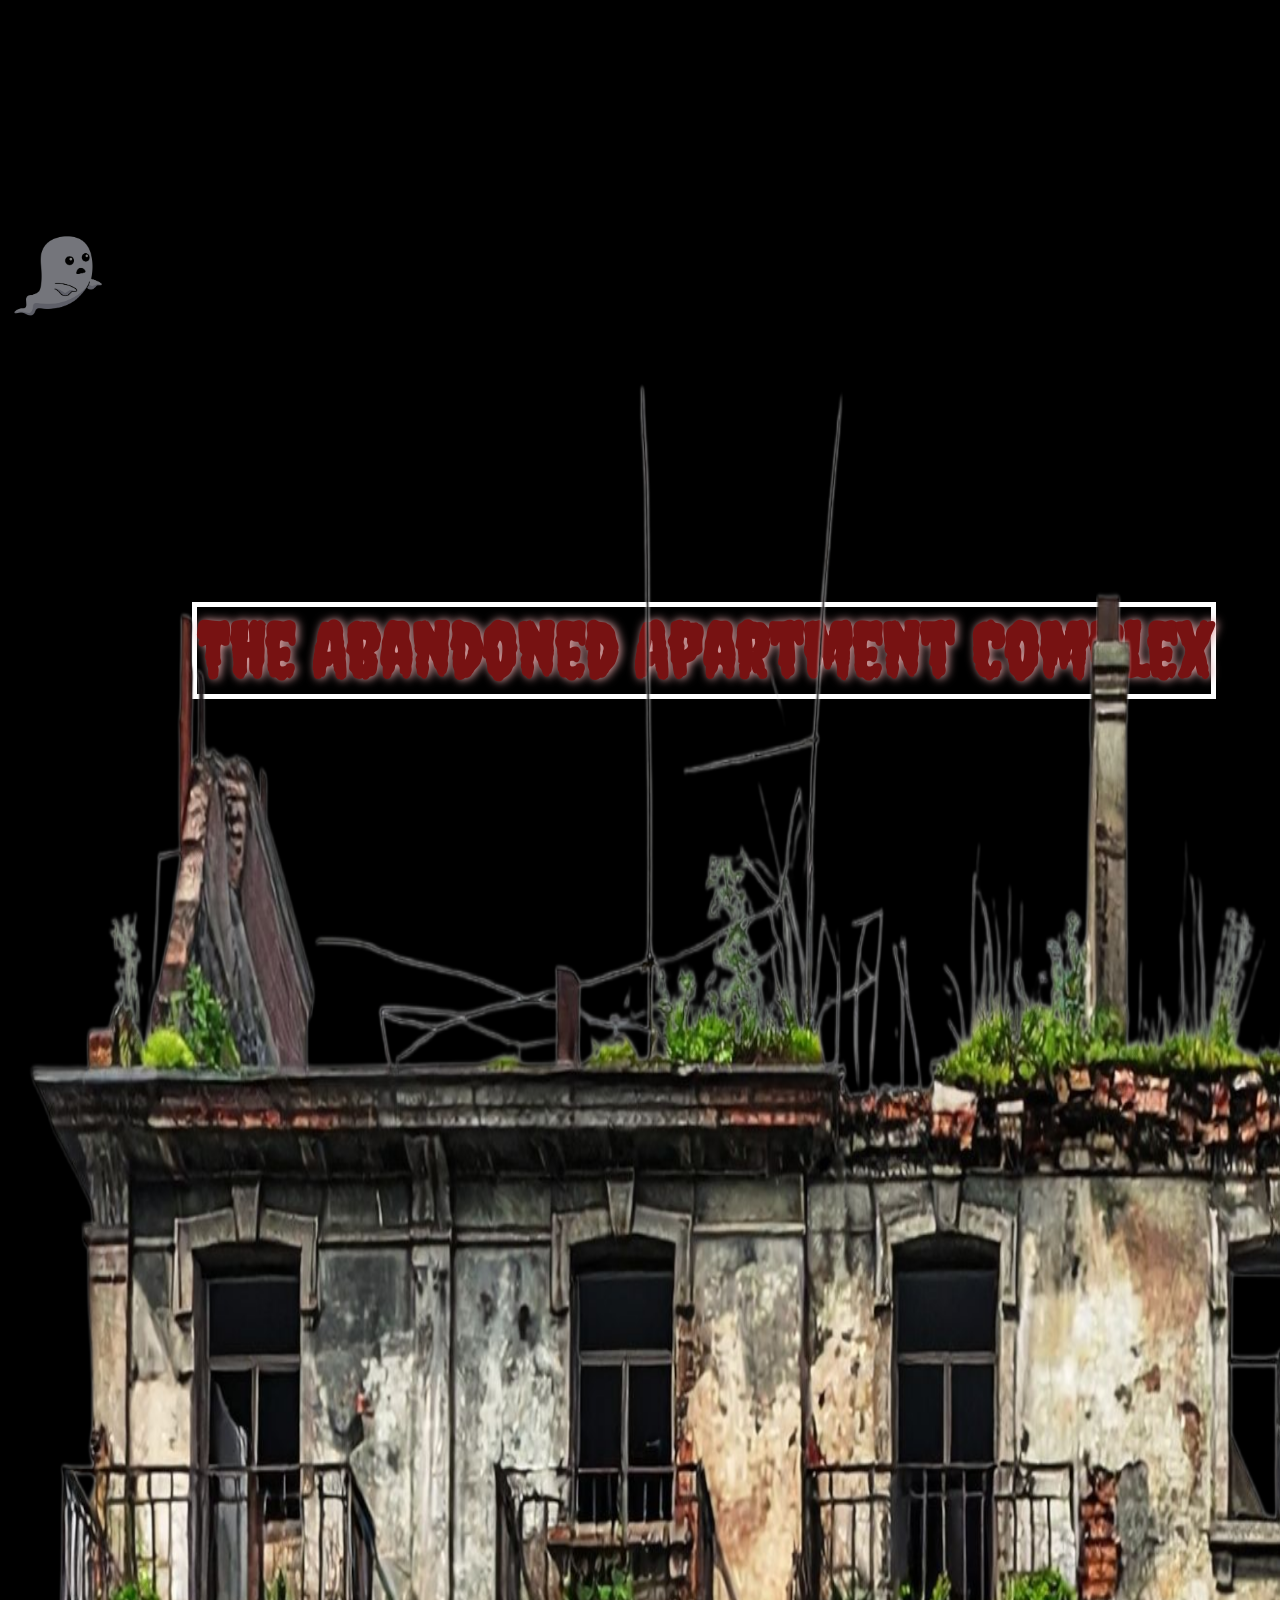
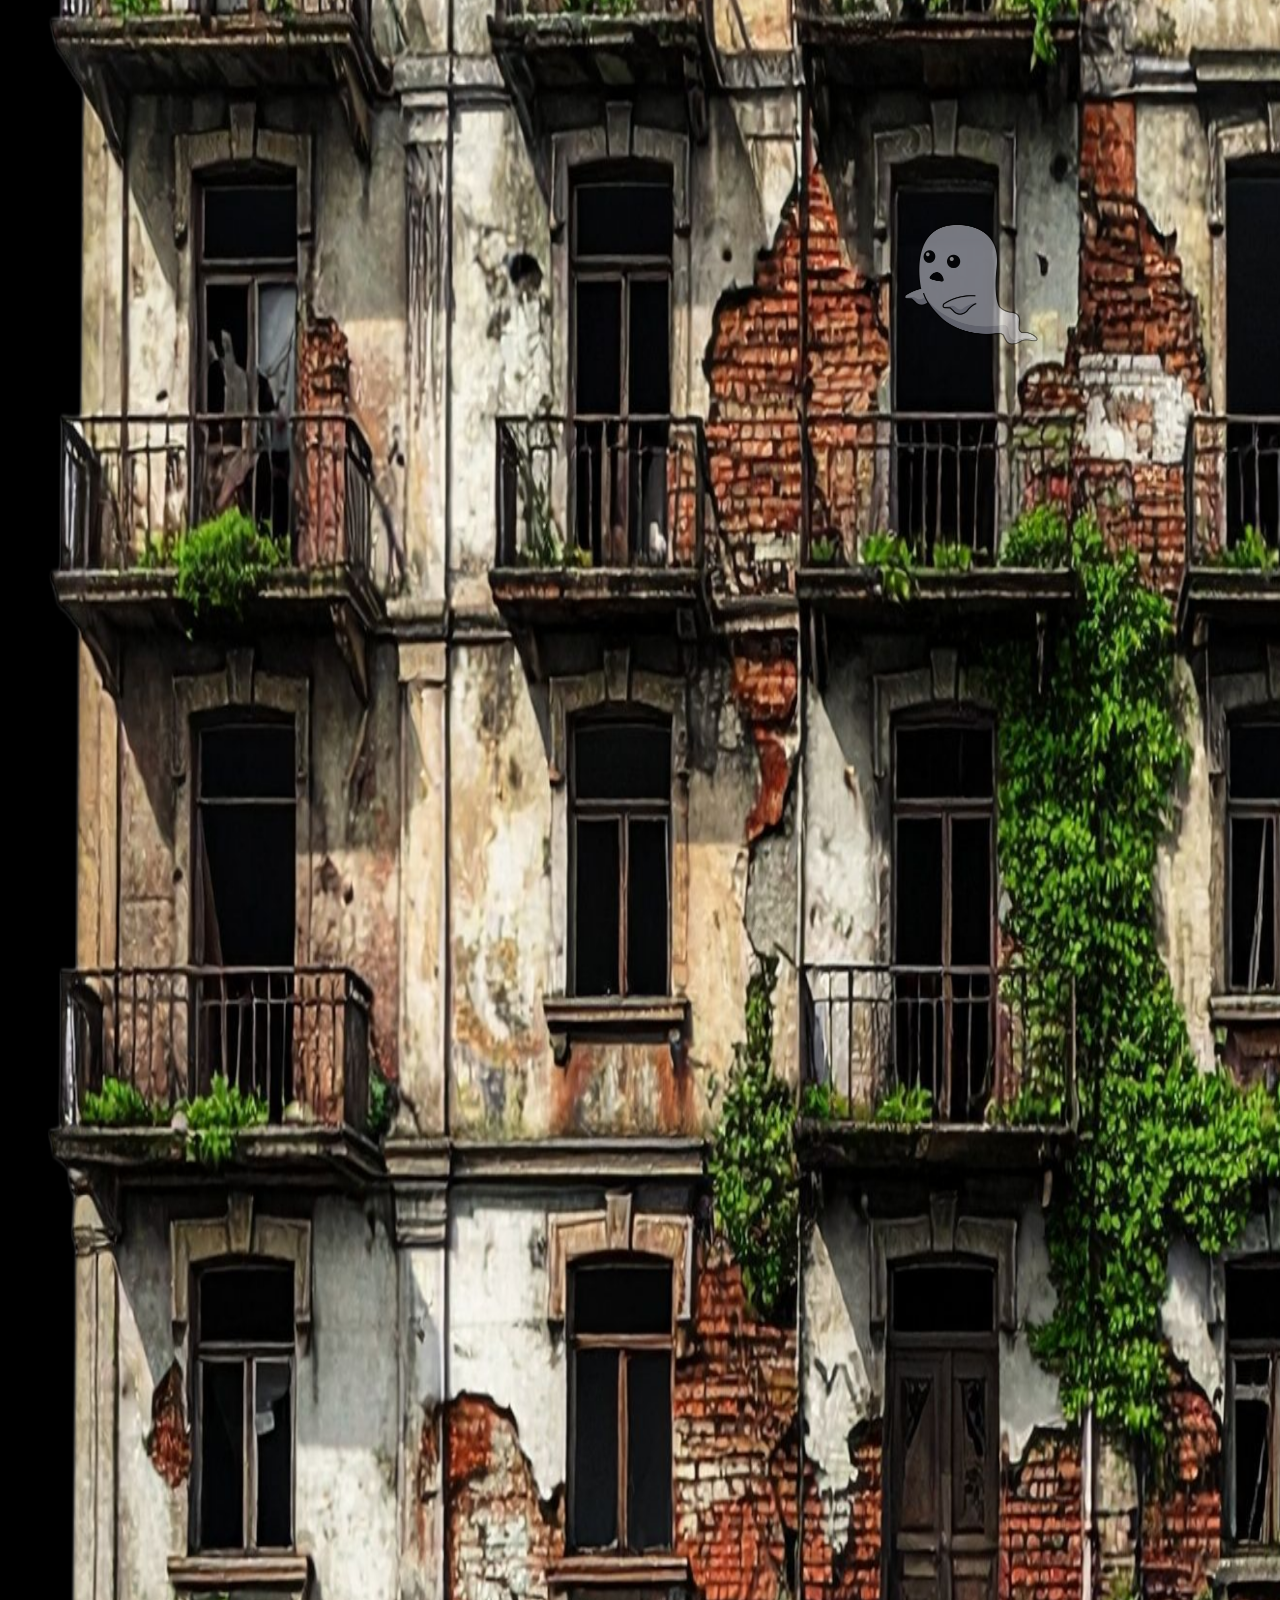
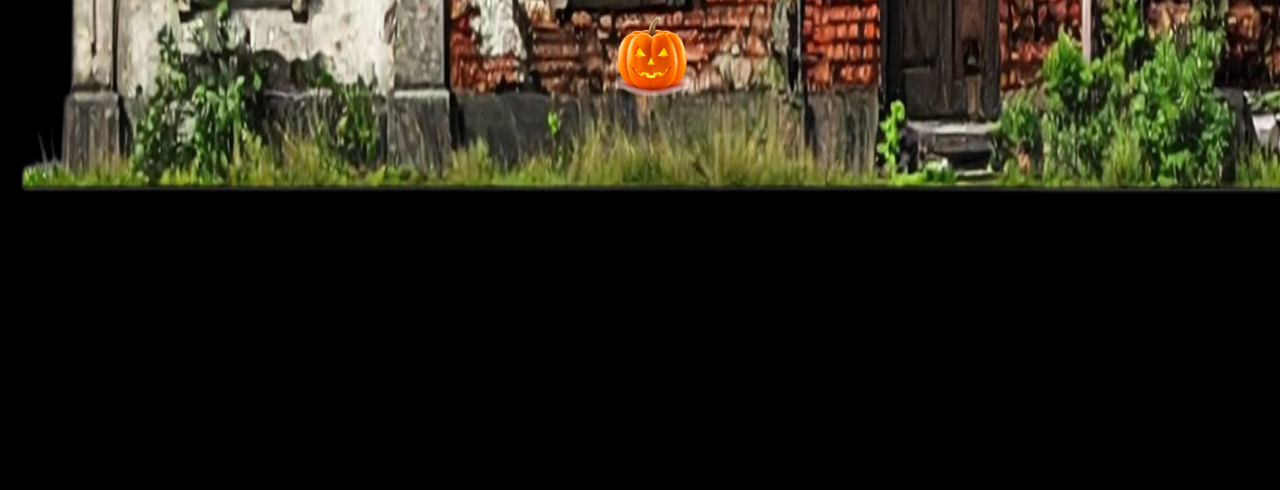
<file: index.html>
<!DOCTYPE html>
<html lang="en">
<head>
    <meta charset="UTF-8">
    <meta name="viewport" content="width=device-width, initial-scale=1.0">
    <title>Interactive Discovery</title>
    <link rel="stylesheet" href="style.css">
</head>

<body>

    <audio loop autoplay>
        <source src="music/creepyMusic.mp3" type="audio/mpeg">
        Your browser does not support the audio element.
    </audio>

    <section id="beginning">


        <h1 class="titleText">The Abandoned Apartment Complex</h1>

        <img id="ghost1" src="images/ghost1.png">

        <p id="ghost1Talk">Come inside...</p>

    </section>

    <section id="ghostDrop">

        <img id="ghost2" src="images/ghost1.png">

        <p id="ghost2Talk">Come inside...</p>

        <img id="pumpkin1" src="images/pumpkin1.png">

        <p id="pumpkinTalk">Come inside...</p>

    </section>

    <img id="building" src="images/apartment.png">



    <script src="script.js"></script> 
</body>
</html>
</file>
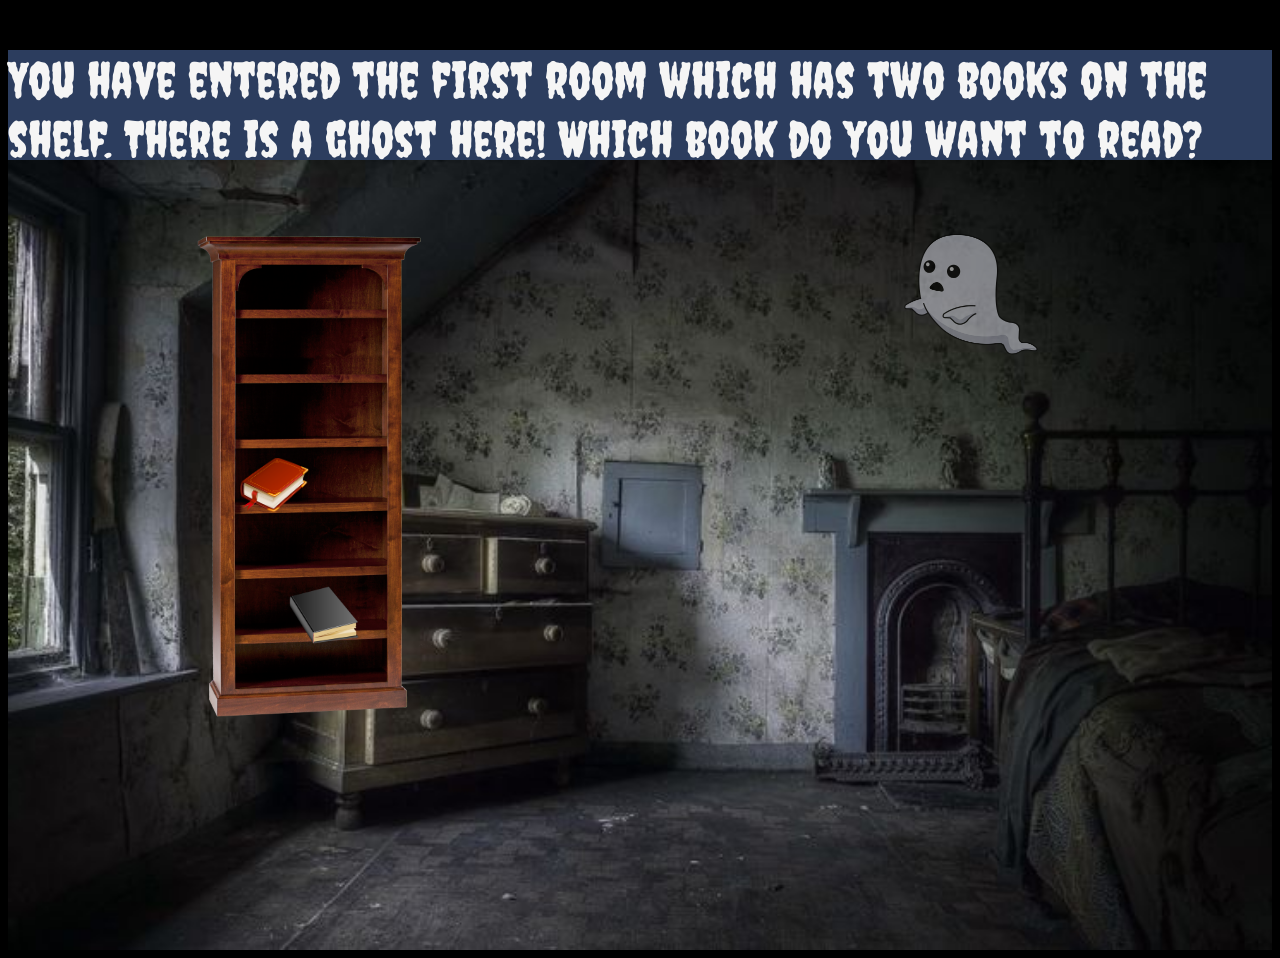
<file: index2.html>
<!DOCTYPE html>
<html lang="en">
<head>
    <meta charset="UTF-8">
    <meta name="viewport" content="width=device-width, initial-scale=1.0">
    <title>Interactive Discovery</title>
    <link rel="stylesheet" href="style.css">
</head>

<body>

    <section id="entranceRoom">

    <audio loop autoplay>
        <source src="music/creepyMusic.mp3" type="audio/mpeg">
        Your browser does not support the audio element.
    </audio>

    
    <div id="ghostDrop2">
        <p id="room2Title">You have entered the first room which has two books on the shelf. There is a ghost here! Which book do you want to read?</p>
        <img id="ghost2" src="images/ghost1.png">
    </div>
    
    <div class="shelf">
        <img id="shelf" src="images/bookcase1.png">
        <img id="book1" src="images/book2.png">
        <img id="book2" src="images/book3.png">
    </div>

    </section>
    
    <script src="script2.js"></script> 
</body>
</html>
</file>
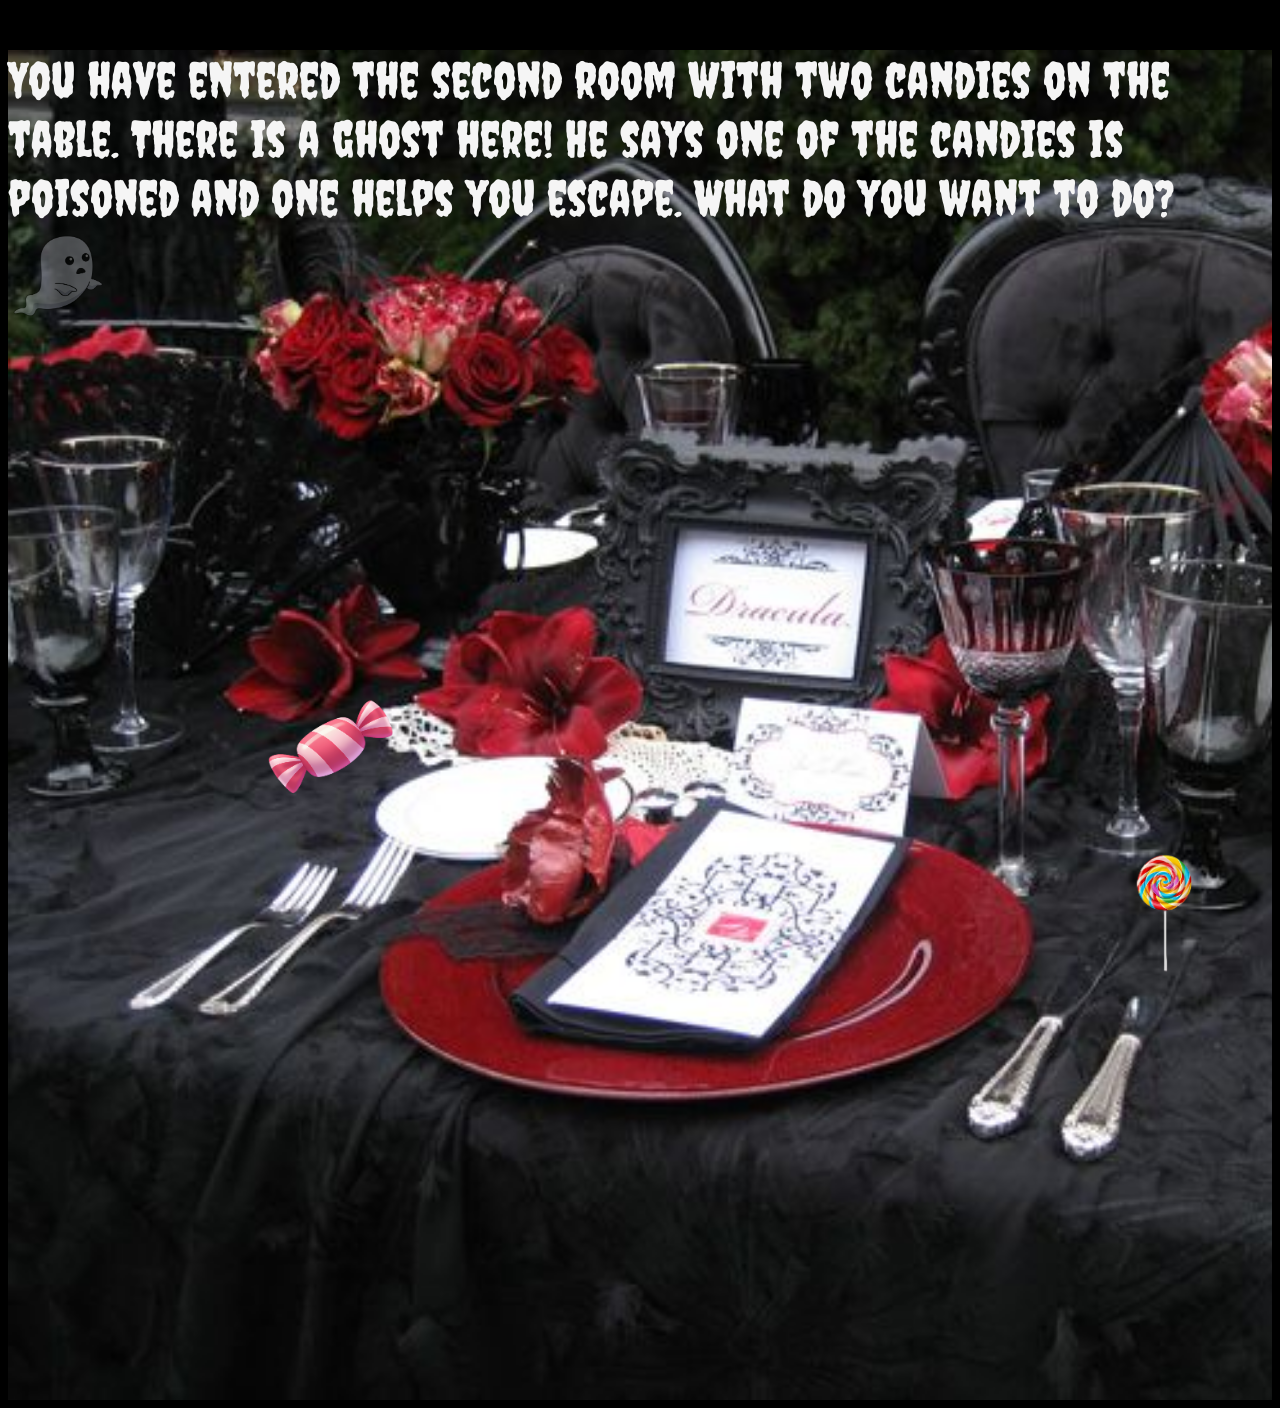
<file: index3.html>
<!DOCTYPE html>
<html lang="en">
<head>
    <meta charset="UTF-8">
    <meta name="viewport" content="width=device-width, initial-scale=1.0">
    <title>Interactive Discovery</title>
    <link rel="stylesheet" href="style.css">
</head>

<body>

    <section id="hauntedDining">

    <audio loop autoplay>
        <source src="music/creepyMusic.mp3" type="audio/mpeg">
        Your browser does not support the audio element.
    </audio>

    <div class="game-room">
        <img id="ghost8" src="images/ghost1.png">
        <p id="room3Title">You have entered the second room with two candies on the table. There is a ghost here! He says one of the candies is poisoned and one helps you escape. What do you want to do?</p>
    </div>

    <p id="ghost2Text">Dracula gets mad when people touch his candy</p>

    <img id="candy1" src="images/candy.png">
    <img id="candy2" src="images/lollipop.png">


    </section>

    <script src="script3.js"></script> 
</body>
</html>
</file>
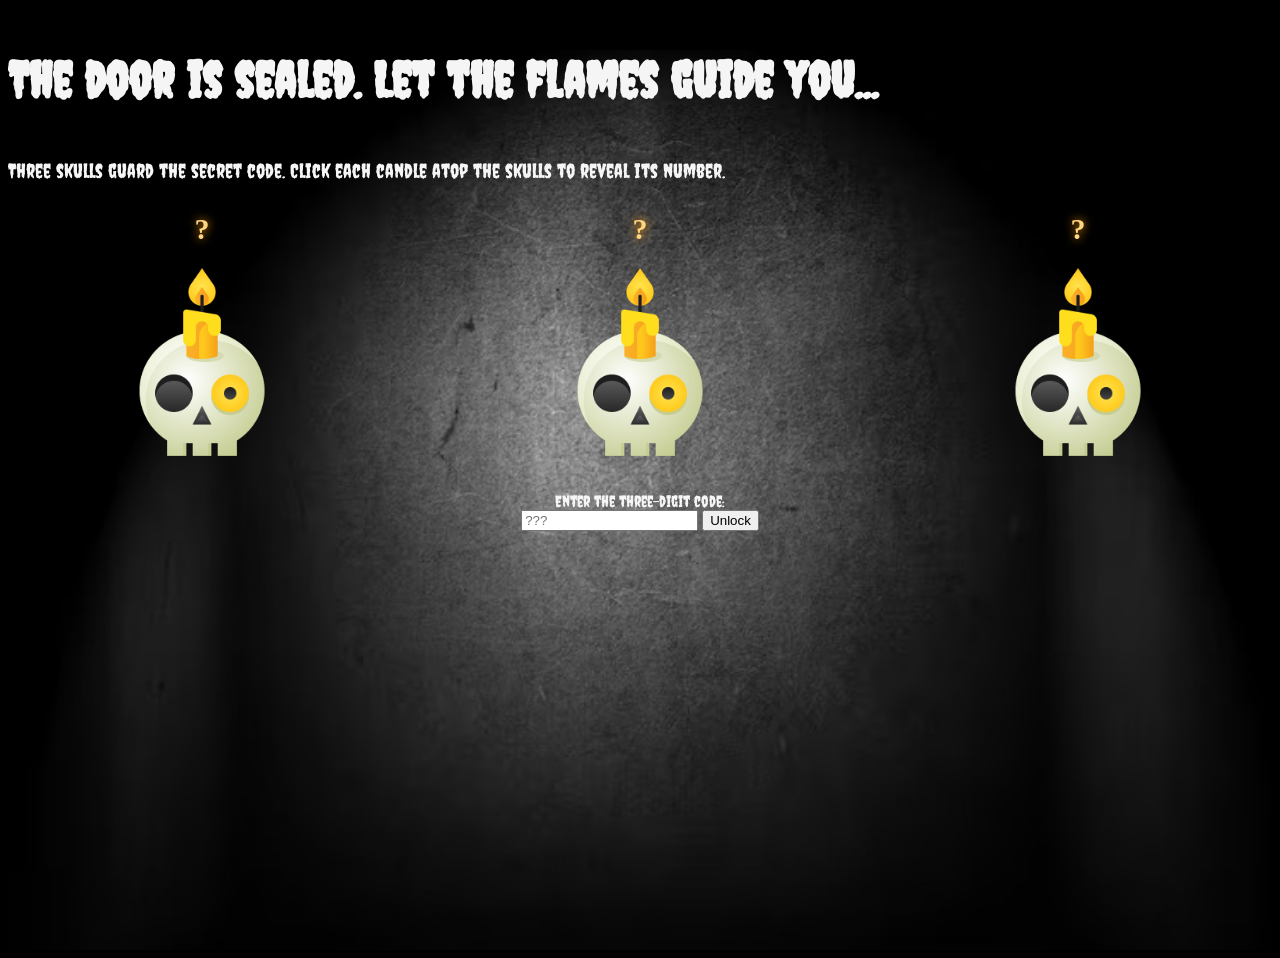
<file: index4.html>
<!DOCTYPE html>
<html lang="en">

<head>
    <meta charset="UTF-8">
    <meta name="viewport" content="width=device-width, initial-scale=1.0">
    <title>Interactive Discovery</title>
    <link rel="stylesheet" href="style.css">
</head>

<body>
    <section id="room4">
        <audio loop autoplay>
            <source src="music/creepyMusic.mp3" type="audio/mpeg">
            Your browser does not support the audio element.
        </audio>

        <section>
            <h1 id="room4Title">
                The door is sealed. Let the flames guide you...
            </h1>

            <p id="room4Instructions">
                Three skulls guard the secret code. Click each candle atop the skulls to reveal its number.
            </p>

            <div id="candles">
                <div class="candle">
                    <p id="hint1">?</p>
                    <img id="candle1" class="candleImage" src="images/skull-candle.png" alt="First candle">
                </div>

                <div class="candle">
                    <p id="hint2">?</p>
                    <img id="candle2" class="candleImage" src="images/skull-candle.png" alt="Second candle">
                </div>

                <div class="candle">
                    <p id="hint3">?</p>
                    <img id="candle3" class="candleImage" src="images/skull-candle.png" alt="Third candle">
                </div>
            </div>

            <div id="codeSection">
                <label for="codeInput">Enter the three-digit code:</label>

                <div id="codeEntry">
                    <input type="text" id="codeInput" maxlength="3" inputmode="numeric" placeholder="???"
                        autocomplete="off">

                    <button id="unlockButton">Unlock</button>
                </div>

                <p id="message"></p>
            </div>

            <div id="exit" class="hidden">
                <p>The lock clicks open. A hidden passage appears...</p>
                <a href="index8.html">
                    <img src="images/key.png" alt="Key to the next room" id="exitKey">
                </a>
            </div>
        </section>

        <script src="script4.js"></script>
</body>

</html>
</file>
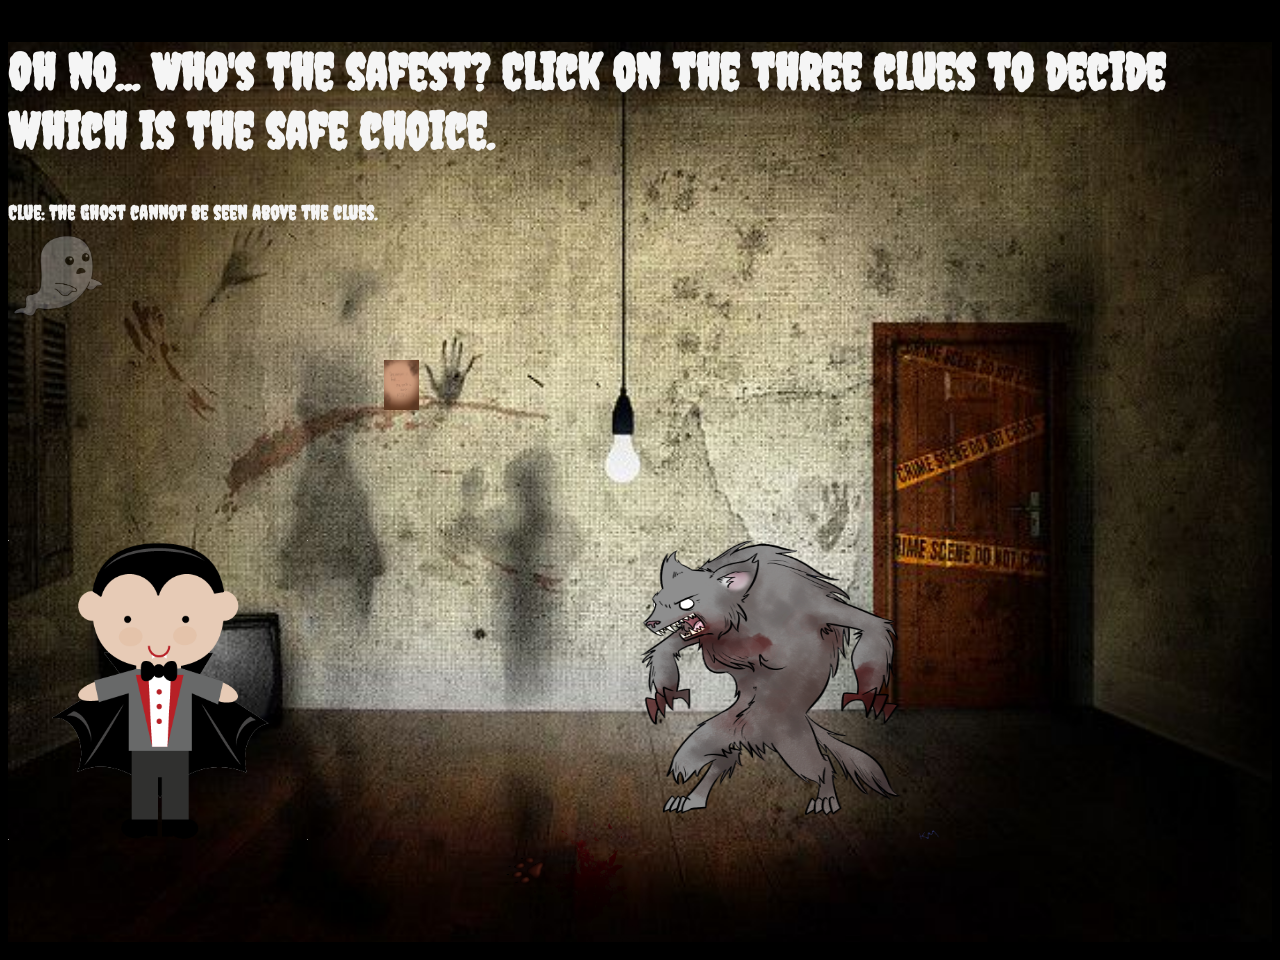
<file: index5.html>
<!DOCTYPE html>
<html lang="en">
<head>
    <meta charset="UTF-8">
    <meta name="viewport" content="width=device-width, initial-scale=1.0">
    <title>Interactive Discovery</title>
    <link rel="stylesheet" href="style.css">
</head>

<body>

    <audio loop autoplay>
        <source src="music/creepyMusic.mp3" type="audio/mpeg">
        Your browser does not support the audio element.
    </audio>

    <audio loop autoplay>
        <source src="music/snarl.mp3" type="audio/mpeg">
        Your browser does not support the audio element.
    </audio>

    <section id="roomWindow1">

    <h1 id="room5Title">Oh no... Who's the safest? Click on the three clues to decide which is the safe choice.</h1>
    <h1 id="room5Subtitle">Clue: The ghost cannot be seen above the clues. </h1>

    <img id="ghost3" src="images/ghost1.png">

    <img id="vampire" src="images/vampire.png">
    <img id="werewolf" src="images/werewolf.png">
    <img id="wallPaper" src="images/Page.jpg">

    <button id="vampButton">Vampire</button>
    <button id="wolfButton">Werewolf</button>

    <img id="blood" src="images/blood1.png">
    <img id="tracks" src="images/wolfFoot.png">

    </section>

    <script src="script5.js"></script> 
</body>
</html>
</file>
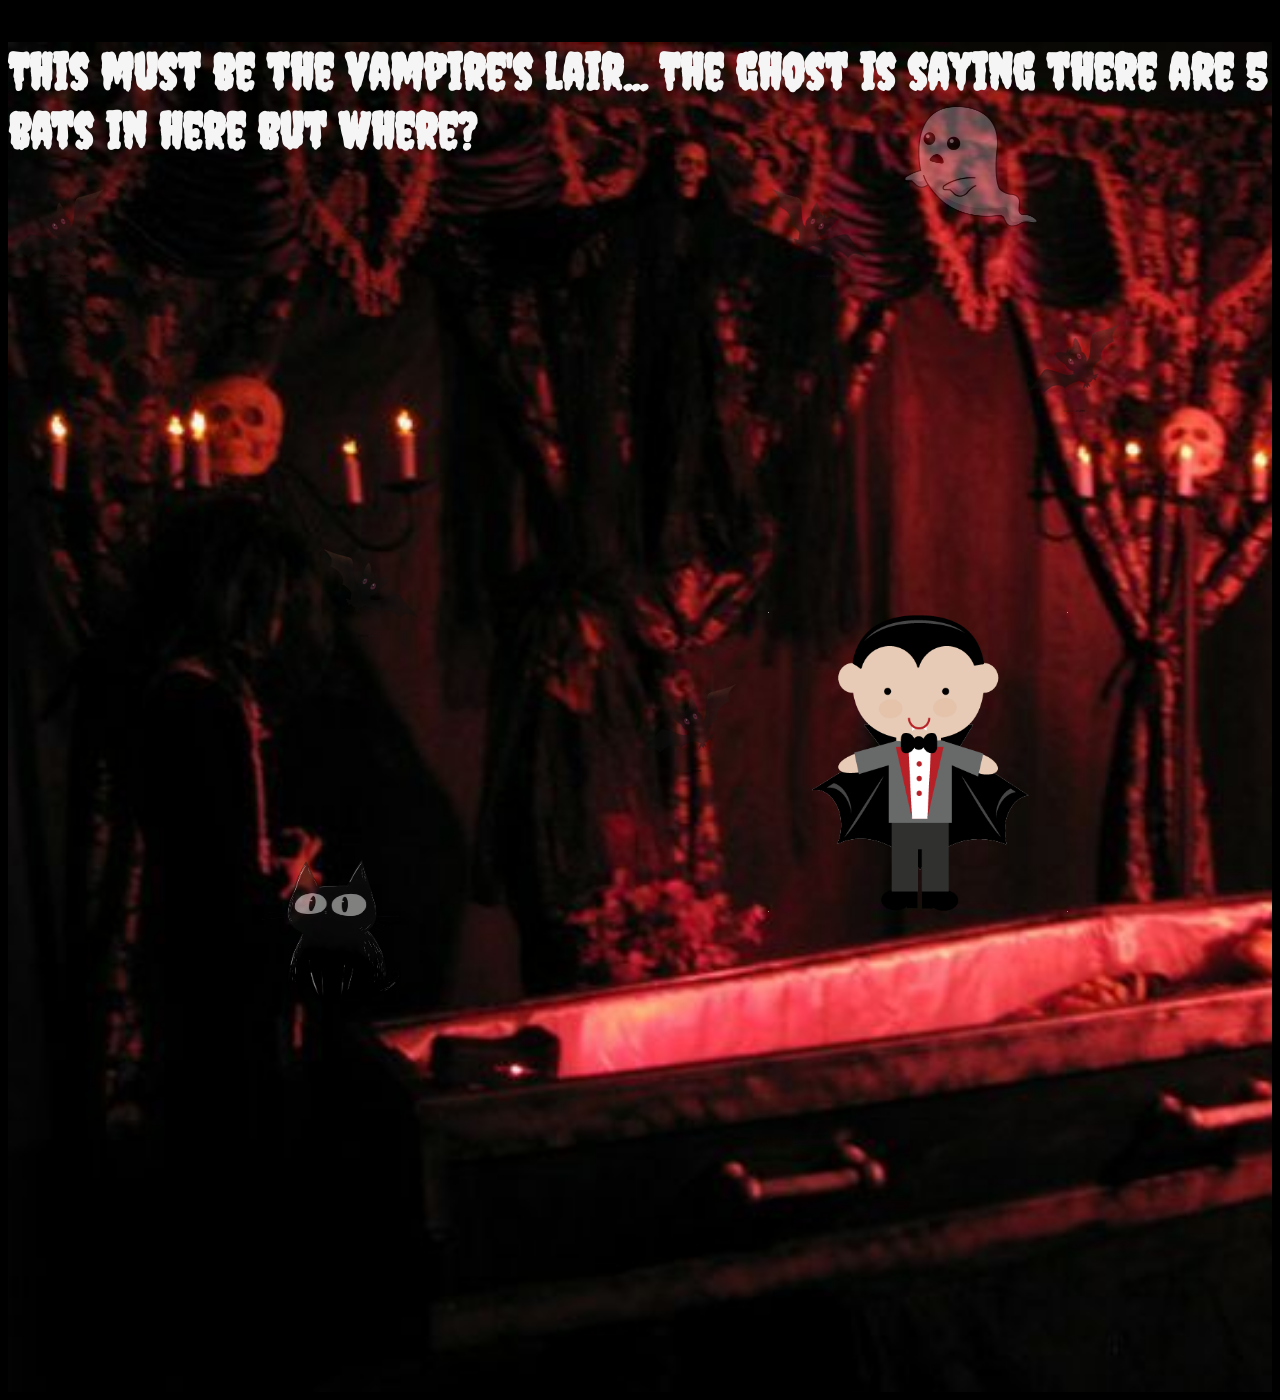
<file: index6.html>
<!DOCTYPE html>
<html lang="en">

<head>
    <meta charset="UTF-8">
    <meta name="viewport" content="width=device-width, initial-scale=1.0">
    <title>Interactive Discovery</title>
    <link rel="stylesheet" href="style.css">
</head>

<body>

    <section id="vampireRoom">

        <audio loop autoplay>
            <source src="music/creepyMusic.mp3" type="audio/mpeg">
            Your browser does not support the audio element.
        </audio>

         <audio loop autoplay>
            <source src="music/batChirp.mp3" type="audio/mpeg">
            Your browser does not support the audio element.
        </audio>


        <h1 id="room2Title">This must be the vampire's lair... The ghost is saying there are 5 bats in here but where?</h1>

        <img id="bat1" src="images/bat.png">
        <img id="bat2" src="images/bat.png">
        <img id="bat3" src="images/bat.png">
        <img id="bat4" src="images/bat.png">
        <img id="bat5" src="images/bat.png">

        <h1 id="room1Quote">I will only let you out if you find my bats!!! Do not touch Albert, the cat, he's sensitive!!!</h1>

        <img id="vampire2" src="images/vampire.png">

        <img id="catAlbert" src="images/blackCat.png">

        <img id="ghost5" src="images/ghost1.png">

    </section>

    <script src="script6.js"></script>
</body>

</html>
</file>
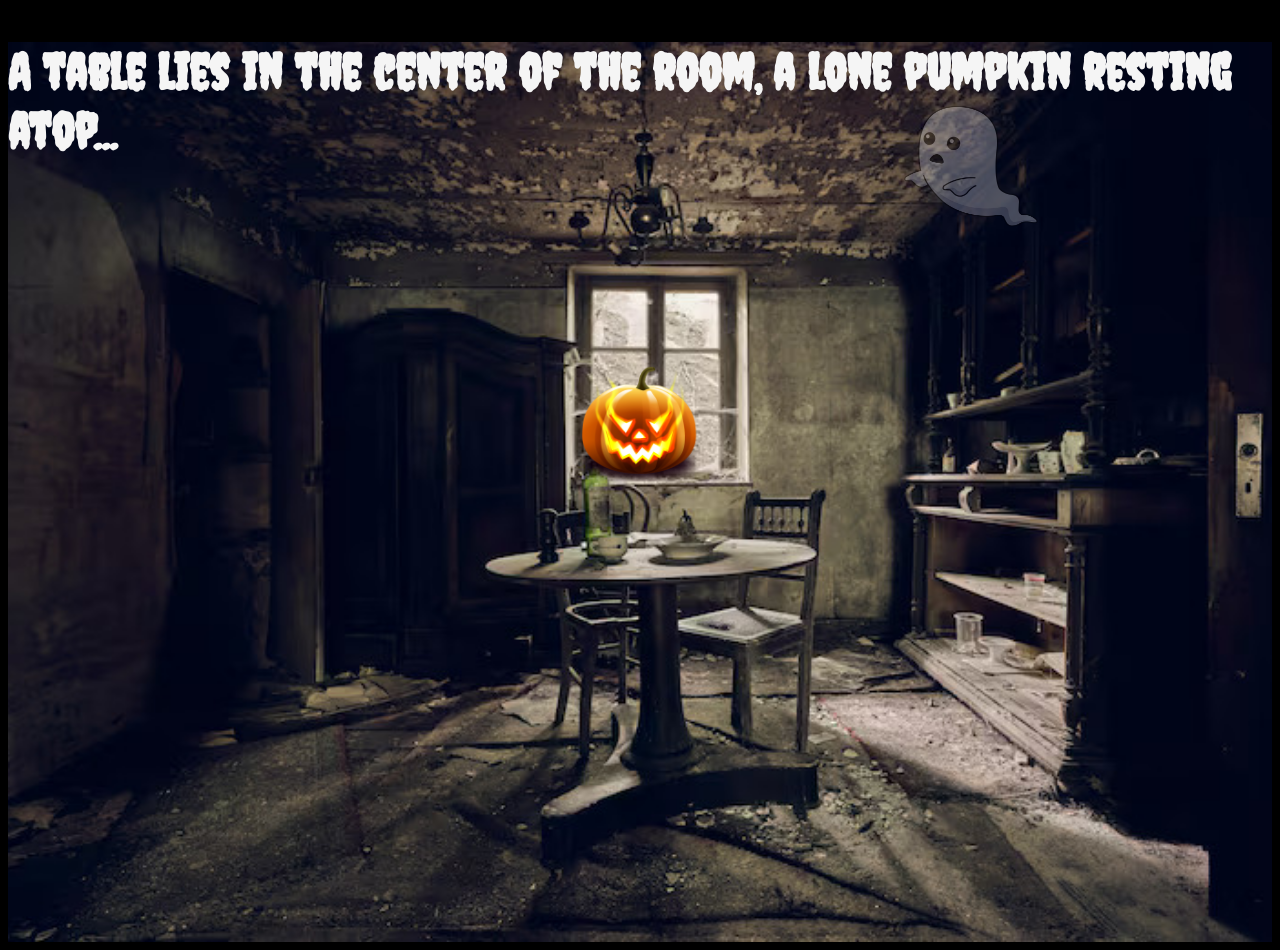
<file: index7.html>
<!DOCTYPE html>
<html lang="en">

<head>
    <meta charset="UTF-8">
    <meta name="viewport" content="width=device-width, initial-scale=1.0">
    <title>Interactive Discovery</title>
    <link rel="stylesheet" href="style.css">
</head>

<body>
    <audio loop autoplay>
        <source src="music/creepyMusic.mp3" type="audio/mpeg">
        Your browser does not support the audio element.
    </audio>
    <section id="room7">
        <h1 id="room7Title">A table lies in the center of the room, a lone pumpkin resting atop...</h1>

        <img id="ghost6" src="images/ghost1.png">

        <div id="puzzle" class="hidden">
            <h2>Click the items to change their appearance. Make them all match to proceed!</h2>
            <img id="witch-hat" src="images/puzzleImg1.png">
            <img id="doll" src="images/puzzleImg2.png">
            <img id="mirror" src="images/puzzleImg3.png">
        </div>

        <div id="keyContainer" class="hidden">
            <a href="index8.html">
                <img id="key" src="images/key.png" alt="Key to the next room">
            </a>
            <h2>You've found the key! Click it to proceed...</h2>
        </div>

        <br><br><br><br><br><br><br><br><br>
        <img id="pumpkin2" src="images/pumpkin2.png">
    </section>

    <script src="script7.js"></script>
</body>

</html>
</file>
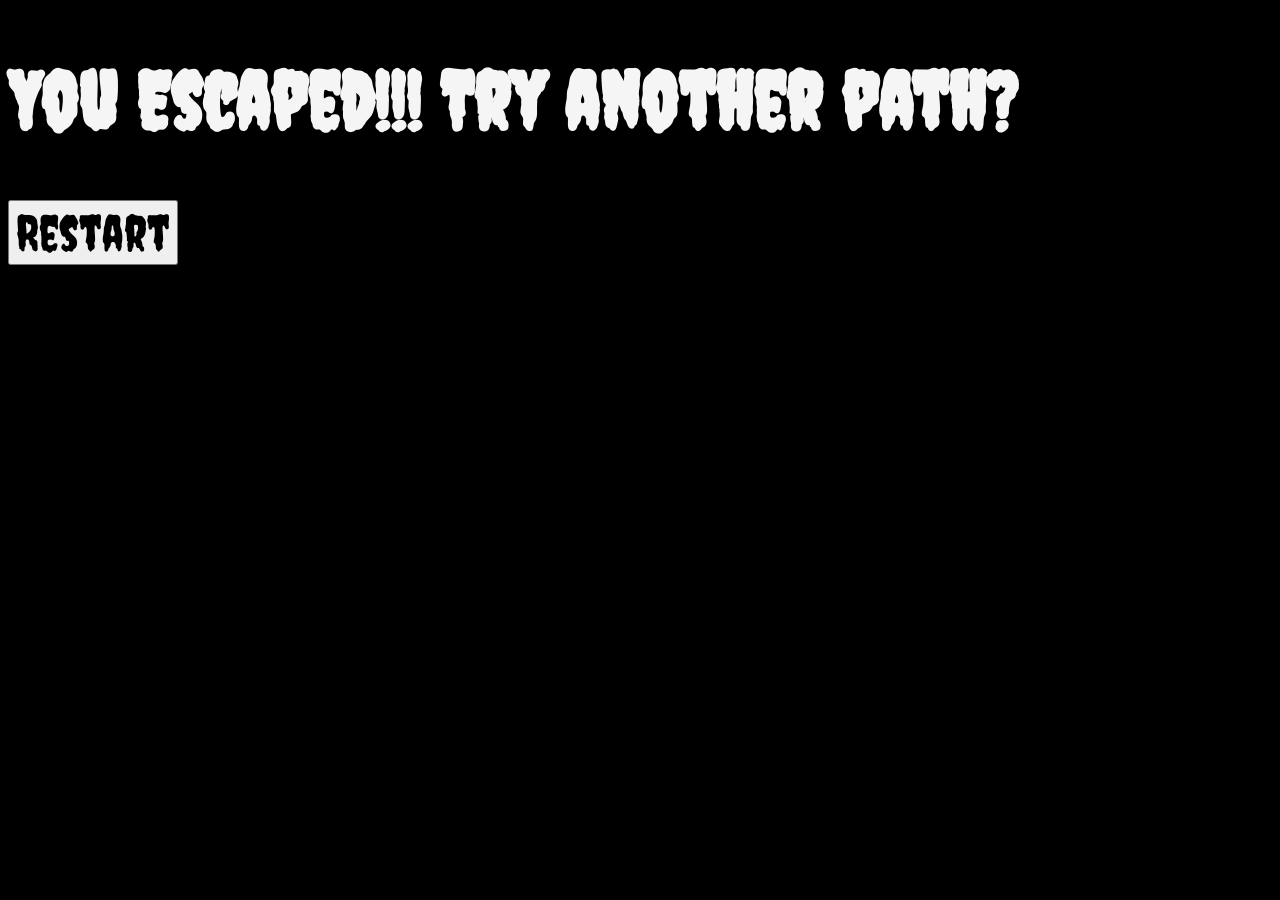
<file: index8.html>
<!DOCTYPE html>
<html lang="en">

<head>
    <meta charset="UTF-8">
    <meta name="viewport" content="width=device-width, initial-scale=1.0">
    <title>Interactive Discovery</title>
    <link rel="stylesheet" href="style.css">
</head>

<body>
    <audio loop autoplay>
        <source src="music/creepyMusic.mp3" type="audio/mpeg">
        Your browser does not support the audio element.
    </audio>

    <h1 id="escapeMessage">You Escaped!!! Try another path?</h1>
    <button id="restartButton1">Restart</button>

    <script src="script8.js"></script>

</body>

</html>
</file>
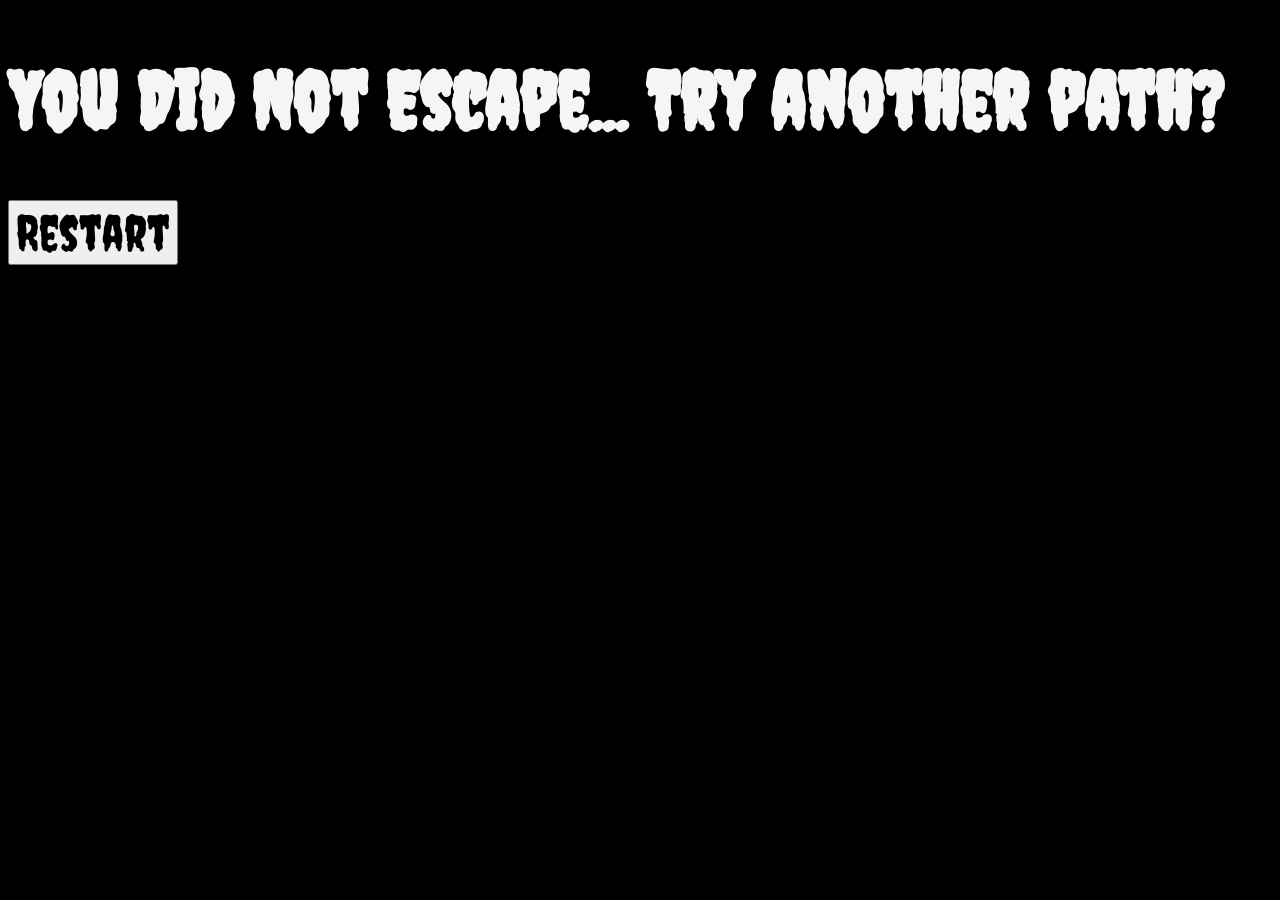
<file: index9.html>
<!DOCTYPE html>
<html lang="en">

<head>
    <meta charset="UTF-8">
    <meta name="viewport" content="width=device-width, initial-scale=1.0">
    <title>Interactive Discovery</title>
    <link rel="stylesheet" href="style.css">
</head>

<body>
    <audio loop autoplay>
        <source src="music/creepyMusic.mp3" type="audio/mpeg">
        Your browser does not support the audio element.
    </audio>

    <h1 id="gameOverMessage">You Did Not Escape... Try another path?</h1>
    <button id="restartButton2">Restart</button>

    <script src="script9.js"></script>

</body>

</html>
</file>
<file: style.css>
body {
    background-color: black;
}

#beginning {
    height: 200vh;
    background-color: black;
}

#building {
    display: block;
    position: absolute;
    left: -3%;
    top: 10%;
    height: 400vh;
    width: 220vh;
    margin: 0;
}

@font-face {
    font-family: 'Spooky';
    src: url('font/Creepster-Regular.ttf') format('truetype');
    font-weight: normal;
    font-style: normal;
}

.titleText {
    display: flex;
    position: fixed;
    text-align: center;
    align-items: center;
    justify-content: center;
    left: 15%;
    top: 60%;
    color: rgb(119, 18, 18);
    font-size: 75px;
    border: 5px solid white;
    font-family: 'Spooky';
    text-shadow: #e3a5a7 2px 0 10px;
    animation: titleText1 0.75s ease-in-out alternate infinite;
}

#ghost1 {
    display: flex;
    position: sticky;
    height: 100px;
    width: 100px;
    top: 25%;
    z-index: 2;
    opacity: 0.5;
    transform: scaleX(-1);
    transition: transform 0.5s ease;
}

#ghost2 {
    display: flex;
    position: sticky;
    height: 150px;
    width: 150px;
    top: 10%;
    left: 70%;
    z-index: 2;
    opacity: 0.5;
    transition: transform 0.5s ease;
}

#ghost2:hover {
    opacity: 0.5;
}

#ghost3 {
    display: flex;
    position: fixed;
    height: 100px;
    width: 100px;
    top: 25%;
    z-index: 2;
    opacity: 0.3;
    transform: scaleX(-1);
    transition: 0.1s ease;
    pointer-events: none;
    
}

#ghost8 {
    display: flex;
    position: fixed;
    height: 100px;
    width: 100px;
    top: 25%;
    z-index: 2;
    opacity: 0.3;
    transform: scaleX(-1);
    transition: 0.1s ease;
    z-index: 2;
    
}

#ghost3:hover {
    opacity: 0.5;
}

#ghost4 {
    display: flex;
    position: absolute;
    height: 150px;
    width: 150px;
    top: 10%;
    left: 70%;
    z-index: 2;
    opacity: 0.3;
    transition: transform 0.5s ease;
}

#ghost5 {
    display: flex;
    position: fixed;
    height: 150px;
    width: 150px;
    top: 10%;
    left: 70%;
    z-index: 2;
    opacity: 0.3;
    transition: 0.1s ease;
    z-index: 2;
    pointer-events: none;
}

#ghost5:hover {
    opacity: 0.5;
}

#ghost6 {
    display: flex;
    position: absolute;
    height: 150px;
    width: 150px;
    top: 10%;
    left: 70%;
    z-index: 2;
    opacity: 0.3;
    transition: transform 0.5s ease;
    pointer-events: none;
}

#ghost4:hover {
    opacity: 0.5;
}

#ghost1:hover {
    transform: translateX(50px) scaleX(-1);
    opacity: 0.2;
}

#ghost2:hover {
    transform: translateX(-75px) translateY(50px);
    opacity: 0.2;
}

#ghostDrop {
    height: 90vh;
}

#pumpkin1 {
    display: flex;
    position: absolute;
    height: 100px;
    width: 100px;
    top: 356vh;
    left: 47%;
    z-index: 1;
    transition: transform 0.5s ease;
}

#pumpkin2 {
    display: block;
    width: 120px;
    height: auto;
    margin: 0 auto;
    cursor: pointer;
}

#pumpkinTalk {
    display: flex;
    position: absolute;
    top: 350vh;
    left: 47%;
    z-index: 1;
    color: white;
    font-size: 20px;
    font-family: 'Spooky';
    opacity: 0;
    transition: 0.5s ease;
}

#ghost1Talk {
    display: flex;
    position: absolute;
    top: 190vh;
    left: 8%;
    z-index: 1;
    color: white;
    font-size: 20px;
    font-family: 'Spooky';
    opacity: 0;
    transition: 0.5s ease;
}

#ghost2Talk {
    display: flex;
    position: absolute;
    top: 260vh;
    left: 65%;
    z-index: 2;
    color: white;
    font-size: 20px;
    font-family: 'Spooky';
    transition: 0.5s ease;
    opacity: 0;
}

#pumpkin1:hover {
    transform: translateY(50px) rotate(80deg);
}

#pumpkinTalk:hover {
    opacity: 1;
}

#ghost1Talk:hover {
    opacity: 1;
}

#ghost2Talk:hover {
    opacity: 1;
}

#keyContainer {
    text-align: center;
    margin-top: 25px;
    font-family: 'Spooky';
    color: whitesmoke;
}

#key {
    width: 100px;
    height: auto;
    cursor: pointer;
    transition: transform 0.2s ease;
}

#key:hover {
    transform: scale(1.15);
}

#candles {
    display: flex;
    flex-direction: row;
    justify-content: center;
    align-items: flex-start;
    gap: 50px;
    width: 100%;
    margin: 30px auto;
}

.candle {
    display: flex;
    flex-direction: column;
    align-items: center;
    width: 500px;
}

#hint1,
#hint2,
#hint3 {
    height: 40px;
    margin: 0 0 10px;
    font-size: 30px;
    font-weight: bold;
    color: #ffd580;
    text-shadow: 0 0 10px #ff9900;
}

.candleImage {
    width: 200px;
    object-fit: contain;
    cursor: pointer;
    transition: filter 0.3s ease, transform 0.3s ease;
}

.candleImage.lit {
    filter:
        drop-shadow(0 0 8px #ffcc66) drop-shadow(0 0 20px #ff9900) brightness(1.3);
}

#hint1.revealed,
#hint2.revealed,
#hint3.revealed {
    color: #fff4bf;
    text-shadow:
        0 0 8px #ffcc66,
        0 0 18px #ff9900;
}

#codeSection {
    text-align: center;
    margin-top: 30px;
    font-family: 'Spooky';
    color: whitesmoke;
}

#room4Instructions {
    font-family: 'Spooky';
    color: whitesmoke;
    font-size: 20px;
    margin-bottom: 10px;
}

#exit a {
    display: flex;
    justify-content: center;
    align-items: center;
    width: fit-content;
    margin: 0 auto;
}

#exitKey {
    text-align: center;
    width: 100px;
    height: auto;
    cursor: pointer;
    transition: transform 0.2s ease;
}

#message {
    font-family: 'Spooky';
    font-size: 20px;
    color: whitesmoke;
    margin-top: 20px;
}

#room2Title,
#room3Title,
#room4Title,
#room5Title,
#room6Title,
#room7Title {
    font-family: 'Spooky';
    font-size: 50px;
    color: whitesmoke;
}

#room2Title {

}

#escapeMessage,
#gameOverMessage {
    font-family: 'Spooky';
    font-size: 80px;
    color: whitesmoke;
}

#room1Quote {
    font-family: 'Spooky';
    font-size: 20px;
    color: whitesmoke;
    display: flex;
    position: absolute;
    top: 55%;
    left: 50%;
    opacity: 0;
}

#room5Subtitle {
    font-family: 'Spooky';
    color: whitesmoke;
    font-size: 20px;
}

#ghostDrop2,
#ghostDrop3 {
    height: 100vh;
}

#ghost3Text {
    display: flex;
    position: absolute;
    top: 10%;
    left: 50%;
    transform: translateX(-50%);
    color: white;
    font-size: 20px;
    font-family: 'Spooky';
}

#ghost2Text {
    display: flex;
    position: absolute;
    top: 30%;
    left: 20%;
    transform: translateX(-50%);
    color: white;
    font-size: 20px;
    font-family: 'Spooky';
    opacity: 0;
}

.shelf {
    position: absolute;
    display: flex;
    height: 500px;
    width: 500px;
    left: 5%;
    right: 80%;
    top: 25%;
}

#shelf {
    height: 100%;
    width: 100%;
    object-fit: contain;
}

#book1 {
    display: flex;
    position: absolute;
    bottom: 0;
    width: 70px;
    height: 100px;
    left: 35%;
    top: 42%;
    object-fit: contain;
    z-index: 2;
    cursor: pointer;
}

#book1:hover {
    filter: drop-shadow(0 0 8px #ff0000);
}

#book2 {
    display: flex;
    position: absolute;
    width: 70px;
    left: 45%;
    top: 68%;
    height: 100px;
    object-fit: contain;
    z-index: 2;
    cursor: pointer;
}

#book2:hover {
    filter: drop-shadow(0 0 8px #ffffff);
}

#book1.taken,
#book2.taken {
    transform: translateY(-100px);
    opacity: 0;
    transition: all;
}

#candy1 {
    display: flex;
    position: absolute;
    top: 75%;
    bottom: 0;
    width: 150px;
    height: 150px;
    left: 20%;
    object-fit: contain;
    display: block;
    z-index: 10;
    cursor: pointer;
}

#candy2 {
    display: flex;
    position: absolute;
    top: 93%;
    width: 150px;
    height: 150px;
    left: 85%;
    object-fit: contain;
    display: block;
    z-index: 10;
    cursor: pointer;
}

#table {
    position: absolute;
    width: 500px;
    display: flex;
    top: 40%;
}

#roomWindow1 {
    height: 100vh;
    background-image: url("images/scaryRoom1.jpeg");
    background-color: black;
    background-repeat: no-repeat;
    background-position: center;
    background-size: cover;
}

#vampire {
    position: absolute;
    display: flex;
    height: 300px;
    width: 300px;
    top: 60%;
}

#werewolf {
    position: absolute;
    display: flex;
    height: 300px;
    width: 300px;
    left: 50%;
    top: 60%;
    z-index: 3;
    transition: transform 0.5s ease;
}

#werewolf:hover {
    transform: translate(-100px) scale(2);
}

#wallPaper {
    position: absolute;
    display: flex;
    height: 50px;
    width: 35px;
    left: 30%;
    top: 40%;
    z-index: 3;
}

#wallPaper:hover {
    transform: scale(5);
    z-index: 3;
}

#room7 {
    height: 100vh;
    background-image: url("images/haunted-room-with-table.jpg");
    background-color: black;
    background-repeat: no-repeat;
    background-position: center;
    background-size: cover;
}

audio {
    z-index: 5;
}

#blood {
    display: flex;
    position: absolute;
    height: 150px;
    width: 150px;
    top: 90%;
    left: 40%;
    mix-blend-mode: darken;
}

#tracks {
    display: flex;
    position: absolute;
    height: 30px;
    width: 30px;
    top: 95%;
    left: 40%;
    transform: scaleX(-1.25);
    rotate: 320deg;
    z-index: 3;
}

#bat1 {
    display: flex;
    position: absolute;
    height: 100px;
    width: 100px;
    opacity: 0.5;
    top: 20%;
    animation: bats 5s ease-in-out alternate infinite;
}

#bat1:hover {
    mix-blend-mode: difference;
    opacity: 1;
}

#bat2 {
    display: flex;
    position: absolute;
    height: 100px;
    width: 100px;
    top: 20%;
    opacity: 0.5;
    left: 60%;
    transform: scaleX(-1);
    animation: bats 8s ease-in-out alternate infinite;
}

#bat2:hover {
    opacity: 1;
}

#bat3 {
    display: flex;
    position: absolute;
    height: 100px;
    width: 100px;
    opacity: 0.5;
    left: 80%;
    top: 35%;
    animation: bats 10s ease-in-out alternate infinite;

}

#bat3:hover {
    opacity: 1;
}

#bat4 {
    display: flex;
    position: absolute;
    height: 100px;
    width: 100px;
    opacity: 0.5;
    left: 25%;
    top: 60%;
    transform: scaleX(-1);
    animation: bats 3s ease-in-out alternate infinite;
}

#bat4:hover {
    mix-blend-mode: difference;
    opacity: 1;
}

#bat5 {
    display: flex;
    position: absolute;
    height: 100px;
    width: 100px;
    opacity: 0.5;
    left: 50%;
    top: 75%;
    animation: bats 6s ease-in-out alternate infinite;
}

#bat5:hover {
    mix-blend-mode: difference;
    opacity: 1;
}

#vampireRoom {
    height: 150vh;
    background-image: url("images/vampireLair.jpg");
    background-color: red;
    background-size: cover;
    background-repeat: no-repeat;
}

#vampire2 {
    position: absolute;
    display: flex;
    height: 300px;
    width: 300px;
    top: 68%;
    left: 60%;
}

#entranceRoom {
    height: 100vh;
    background-image: url("images/scaryRoom2.jpg");
    background-color: rgba(50, 69, 106, 0.891);
    background-size: 100%;
    background-position: bottom;
    background-repeat: no-repeat;
}

.hidden {
    display: none;
}

#puzzle {
    text-align: center;
    margin: 30px auto;
}

#puzzle img {
    width: 180px;
    height: 200px;
    object-fit: contain;
    cursor: pointer;
    align-items: center;
}

#puzzle h2 {
    font-family: 'Spooky';
    color: whitesmoke;
    text-align: center;
}

#room4 {
    height: 100vh;
    background-image: url("images/dark-room.jpg");
    background-color: rgba(50, 69, 106, 0.891);
    background-size: cover;
    background-repeat: no-repeat;
}

#hauntedDining {
    height: 150vh;
    background-image: url("images/diningRoom.jpg");
    background-color: rgba(50, 69, 106, 0.891);
    background-size: cover;
    background-repeat: no-repeat;
}

#catAlbert {
    height: 150px;
    width: 150px;
    display: flex;
    position: absolute;
    top: 95%;
    left: 20%;
    opacity: 0.5;
    transition: transform 0.5s ease;
}

#catAlbert:hover {
    transform: scale(2);
    opacity: 1;
}

@keyframes bats {
  0% {
    transform: translateX(0px);
  }
  50% {
    transform: translateY(100px);
  }
  100% {
    transform: translateX(100px);
  }
}

#vampButton, 
#wolfButton {
    display: inline-flex;
    position: absolute;
    font-family: 'Spooky';
    font-size: 20px;
    text-align: center;
    justify-content: center;
    height: 40px;
    width: 80px;
    opacity: 0;
    z-index: 100;
}

#vampButton {
    left: 60%;
}

#vampButton:hover {
    color: red;
}

#wolfButton {
    left: 40%;
}

#wolfButton:hover {
    color: blue;
}

#restartButton1,
#restartButton2 {
    font-family: 'Spooky';
    font-size: 50px;
}

@keyframes titleText1 {
    0% {
        transform: translateX(-100px) scale(1);
        opacity: 1;
    }
    50% {
        transform: translateX(0px) scale(0.5);
        opacity: 0.25;
    }
    100% {
        transform: translateX(100px) scale(1);
        opacity: 1;
    }
}

@keyframes back {
    0% {
        background-color: black;
    }
    100% {
        background-color: whitesmoke;
    }
}
</file>
